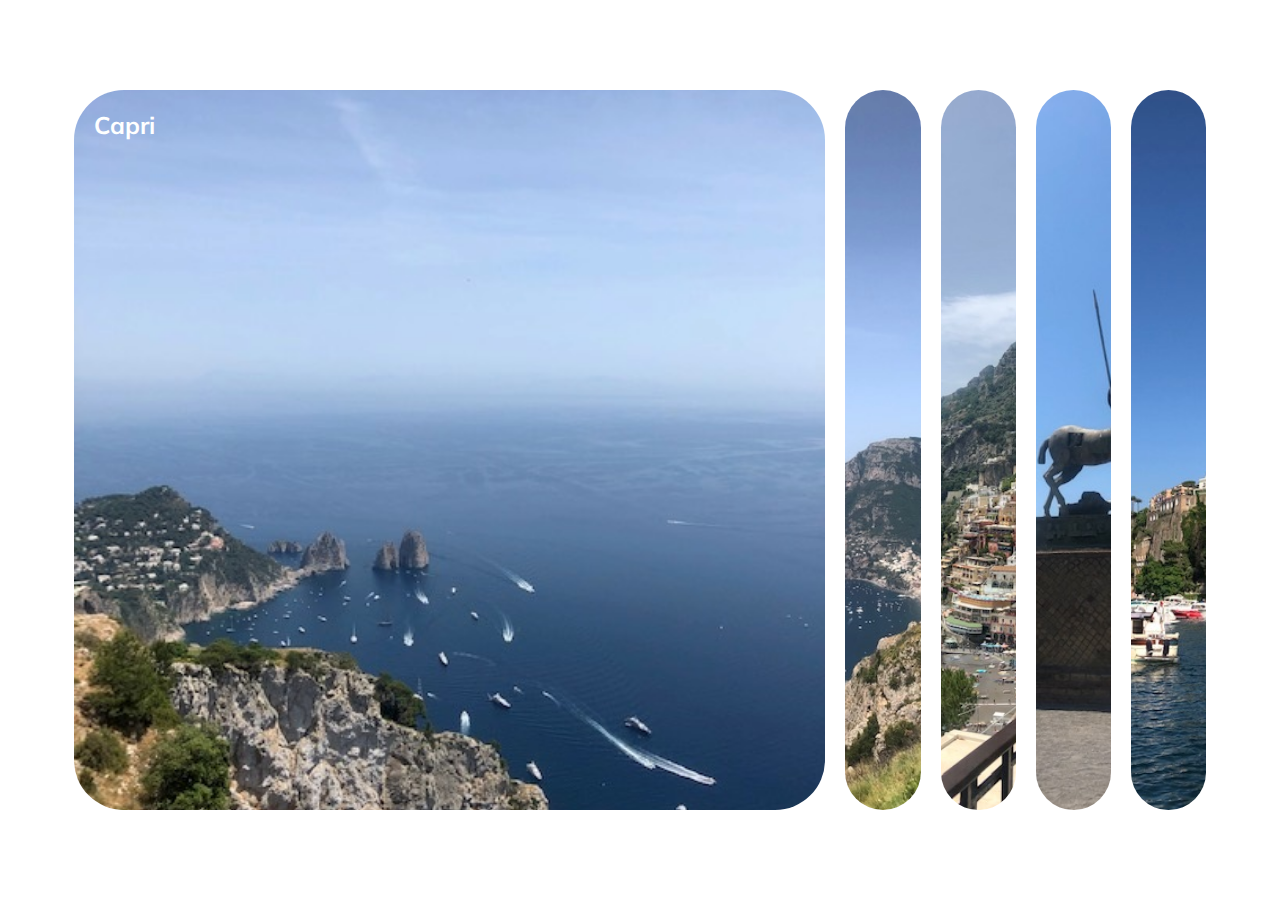
<file: Expanding_cards/index.html>
<!DOCTYPE html>
<html lang="en">
    <link rel="stylesheet" href="https://cdnjs.cloudflare.com/ajax/libs/font-awesome/6.1.2/css/all.min.css" integrity="sha512-1sCRPdkRXhBV2PBLUdRb4tMg1w2YPf37qatUFeS7zlBy7jJI8Lf4VHwWfZZfpXtYSLy85pkm9GaYVYMfw5BC1A==" crossorigin="anonymous" referrerpolicy="no-referrer" />
    <link rel="stylesheet" href="style.css" />
<head>
    <meta charset="UTF-8">
    <meta http-equiv="X-UA-Compatible" content="IE=edge">
    <meta name="viewport" content="width=device-width, initial-scale=1.0">
    <title>Expanding cards</title>
</head>
<body>
    <div class="container">
       <div class="panel active" style="background-image: url('images/capri.png');">
        <h3>Capri</h3>
        </div>
        <div class="panel" style="background-image: url('images/pathofgods.png');">
          <h3>Path of gods</h3>
        </div>
        <div class="panel" style="background-image: url('images/positano.png');">
          <h3>Positano</h3>
        </div>
        <div class="panel" style="background-image: url('images/pompeii.png');">
          <h3>Pompeii</h3>
        </div>
        <div class="panel" style="background-image: url('images/sorrento.png');">
          <h3>Sorrento</h3>
        </div>
  
      </div>
    <script src="script.js"></script>
</body>
</html>
</file>
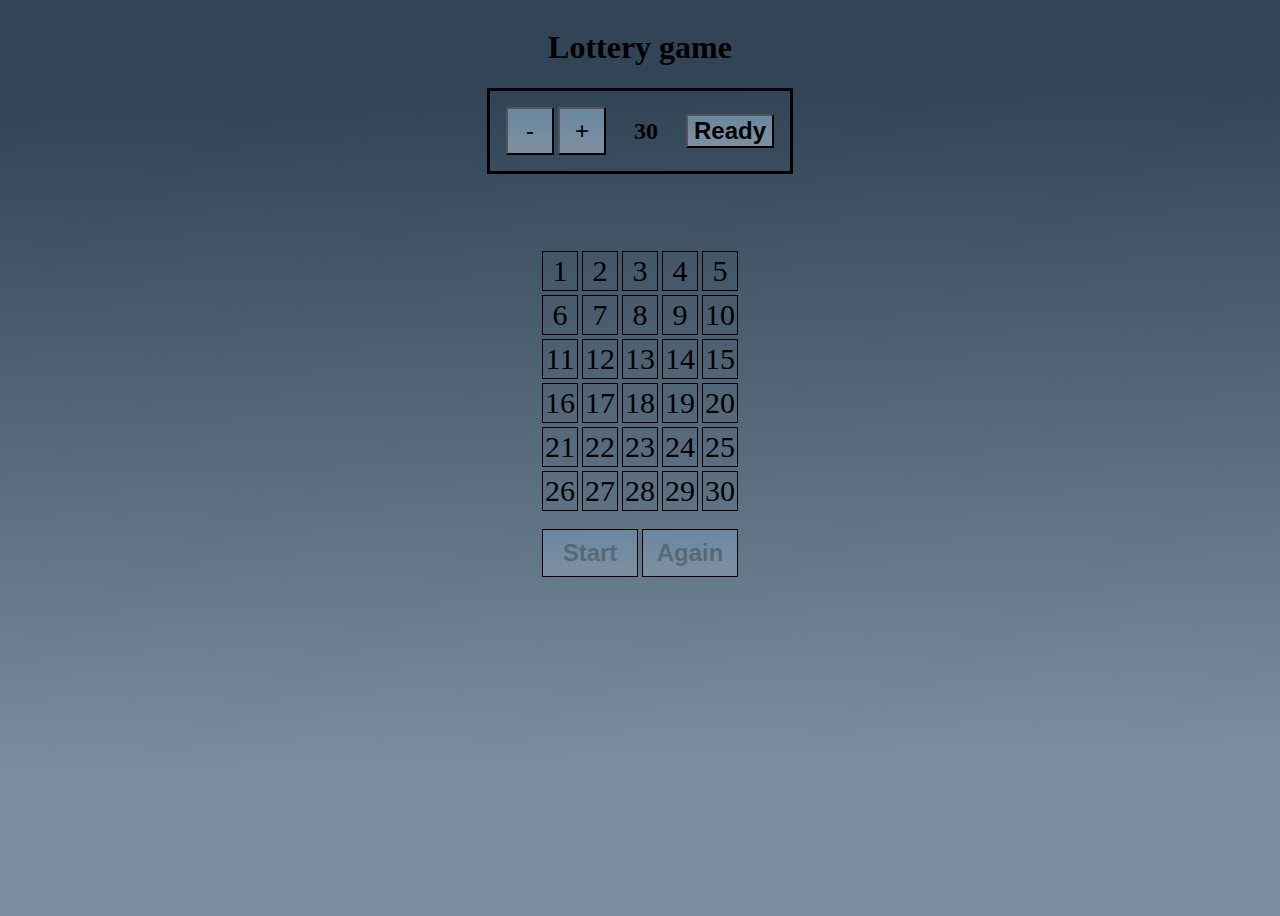
<file: lottery_game/index.html>
<!DOCTYPE html>
<html lang="en">

<head>
    <meta charset="UTF-8">
    <meta http-equiv="X-UA-Compatible" content="IE=edge">
    <meta name="viewport" content="width=device-width, initial-scale=1.0">
    <title>Lottery game</title>
    <link rel="stylesheet" href="style.css">
</head>

<body>
    <div id="setup">
        <h1>Lottery game</h1>
        <div id="value-container">
            <button id="sub">-</button>
            <button id="inc">+</button>
            <span id="value">30</span>
            <button id="ready">Ready</button>
        </div>
    </div>

    <p id="selectNums" class="hidden">Select 7 numbers!</p>
    <div id="grid-container">
        <div class="grid-item" id="item1">1</div>
        <div class="grid-item" id="item2">2</div>
        <div class="grid-item" id="item3">3</div>
        <div class="grid-item" id="item4">4</div>
        <div class="grid-item" id="item5">5</div>
        <div class="grid-item" id="item6">6</div>
        <div class="grid-item" id="item7">7</div>
        <div class="grid-item" id="item8">8</div>
        <div class="grid-item" id="item9">9</div>
        <div class="grid-item" id="item10">10</div>
        <div class="grid-item" id="item11">11</div>
        <div class="grid-item" id="item12">12</div>
        <div class="grid-item" id="item13">13</div>
        <div class="grid-item" id="item14">14</div>
        <div class="grid-item" id="item15">15</div>
        <div class="grid-item" id="item16">16</div>
        <div class="grid-item" id="item17">17</div>
        <div class="grid-item" id="item18">18</div>
        <div class="grid-item" id="item19">19</div>
        <div class="grid-item" id="item20">20</div>
        <div class="grid-item" id="item21">21</div>
        <div class="grid-item" id="item22">22</div>
        <div class="grid-item" id="item23">23</div>
        <div class="grid-item" id="item24">24</div>
        <div class="grid-item" id="item25">25</div>
        <div class="grid-item" id="item26">26</div>
        <div class="grid-item" id="item27">27</div>
        <div class="grid-item" id="item28">28</div>
        <div class="grid-item" id="item29">29</div>
        <div class="grid-item" id="item30">30</div>
    </div>
    <div id="start-container">
        <button id="start" disabled>Start</button>
        <button id="again" disabled>Again</button>
    </div>

    <script src="script.js"></script>
</body>

</html>
</file>
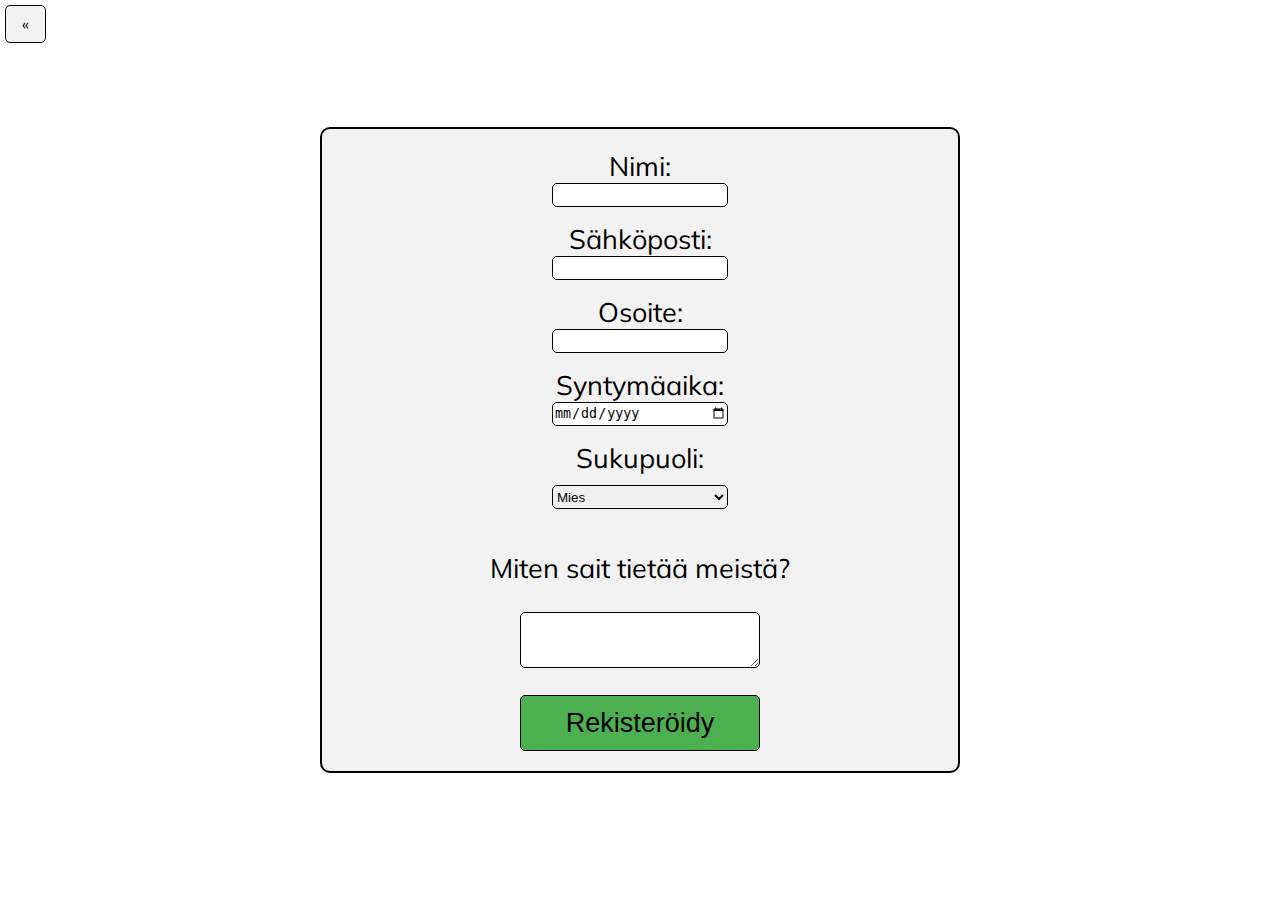
<file: Registration_page/index.html>
<!DOCTYPE html>
<html lang="en">
<link rel="stylesheet" href="https://cdnjs.cloudflare.com/ajax/libs/font-awesome/6.1.2/css/all.min.css"
  integrity="sha512-1sCRPdkRXhBV2PBLUdRb4tMg1w2YPf37qatUFeS7zlBy7jJI8Lf4VHwWfZZfpXtYSLy85pkm9GaYVYMfw5BC1A=="
  crossorigin="anonymous" referrerpolicy="no-referrer" />
<link rel="stylesheet" href="style.css" />

<head>
  <meta charset="UTF-8">
  <meta http-equiv="X-UA-Compatible" content="IE=edge">
  <meta name="viewport" content="width=device-width, initial-scale=1.0">
  <title>Registration</title>
</head>

<body>

  <a href="#">&laquo;</a>
  <form id="rekisterointi-form">

    <label id="nimi-label">Nimi:</label><br>
    <input type="text" name="name" id="nimi" placeholder="" required="required" /></label><br>

    <label id="sposti-label">Sähköposti:</label><br>
    <input type="email" name="email" id="sposti" placeholder="" required="required" /></label><br>

    <label id="osoite-label">Osoite:</label><br>
    <input type="text" name="osoite" id="osoite" placeholder="" required="required" /></label><br>

    <label id="syntymaaika-label">Syntymäaika:</label><br>
    <input type="date" id="syntymaaika" name="syntymaaika" required="required" /></label><br>

    <label id="sukupuoli-label">Sukupuoli:</label><br>
    <select id="sukupuoli" name="sukupuoli">
      <option value="Mies"> Mies</option>
      <option value="Nainen"> Nainen </option>
      <option value="Muu"> Muu</option>
    </select>

    <label id="tiedot">
      <p>Miten sait tietää meistä?</p>
      <textarea id="textarea" name="comments" placeholder=""></textarea>
    </label>

    <label id="rekisteroidy"></label>
    <button id="rekisteroidy-button">Rekisteröidy</button>
  </form>
</body>

</html>
</file>
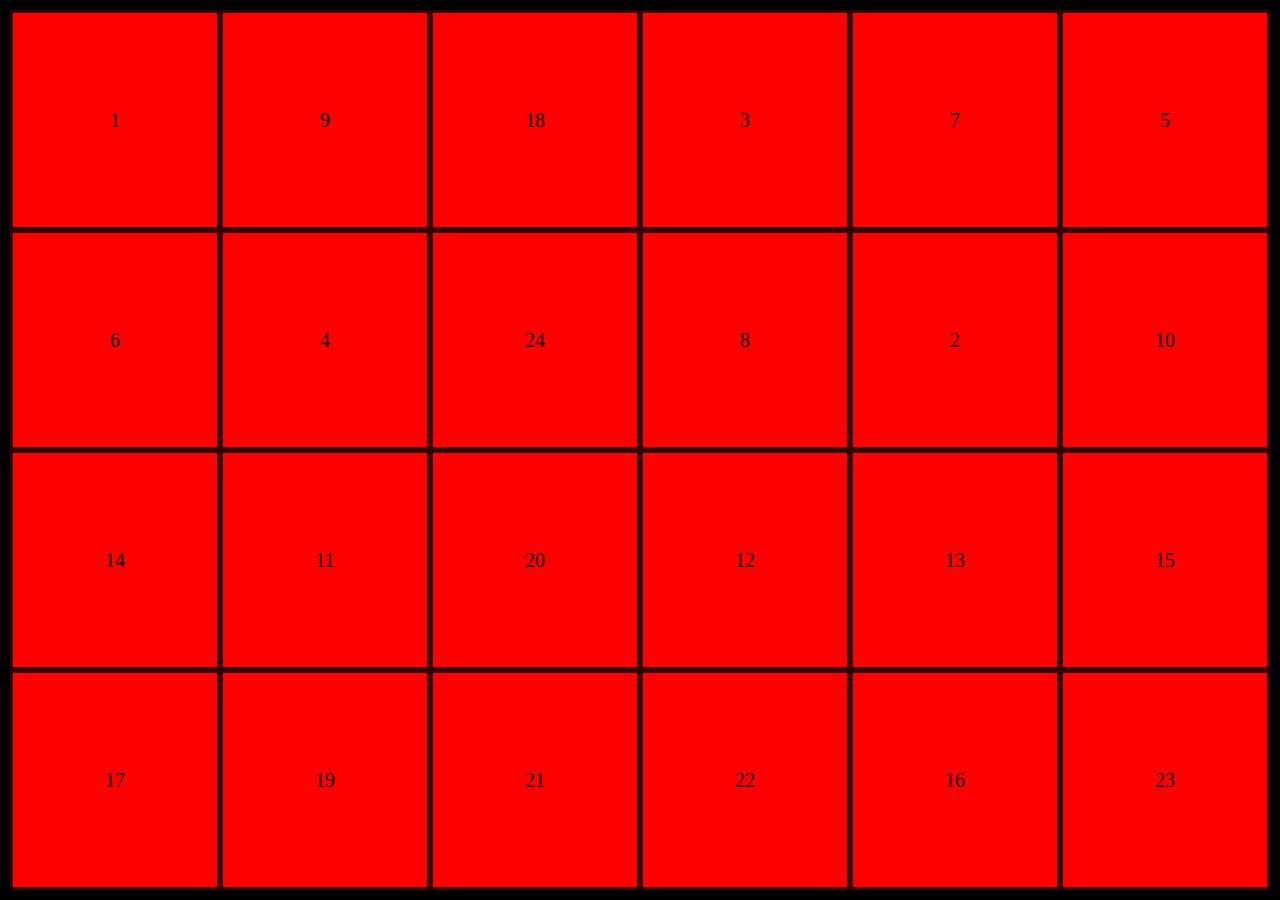
<file: Xmas_calendar/index.html>
<!DOCTYPE html>
<html>

<head>
    <script src="https://ajax.googleapis.com/ajax/libs/jquery/3.6.0/jquery.min.js"></script>
    <meta charset="UTF-8">
    <meta http-equiv="X-UA-Compatible" content="IE=edge">
    <meta name="viewport" content="width=device-width, initial-scale=1.0">
    <script src="script.js"></script>
    <link rel="stylesheet" href="style.css">
</head>

<body>
    <div class="grid-container">
        <div class="grid-item color1" id="1">1</div>
        <div class="grid-item color1" id="9">9</div>
        <div class="grid-item color1" id="18">18</div>
        <div class="grid-item color1" id="3">3</div>
        <div class="grid-item color1" id="7">7</div>
        <div class="grid-item color1" id="5">5</div>
        <div class="grid-item color1" id="6">6</div>
        <div class="grid-item color1" id="4">4</div>
        <div class="grid-item color1" id="24">24</div>
        <div class="grid-item color1" id="8">8</div>
        <div class="grid-item color1" id="2">2</div>
        <div class="grid-item color1" id="10">10</div>
        <div class="grid-item color1" id="14">14</div>
        <div class="grid-item color1" id="11">11</div>
        <div class="grid-item color1" id="20">20</div>
        <div class="grid-item color1" id="12">12</div>
        <div class="grid-item color1" id="13">13</div>
        <div class="grid-item color1" id="15">15</div>
        <div class="grid-item color1" id="17">17</div>
        <div class="grid-item color1" id="19">19</div>
        <div class="grid-item color1" id="21">21</div>
        <div class="grid-item color1" id="22">22</div>
        <div class="grid-item color1" id="16">16</div>
        <div class="grid-item color1" id="23">23</div>


    </div>
</body>

</html>
</file>
<file: Expanding_cards/style.css>
@import url('https://fonts.googleapis.com/css2?family=Muli&display=swap');

* {
    box-sizing: border-box;
}

body {   
    background: white;
    font-family: 'Muli', sans-serif;
    display: flex;
    align-items: center;
    justify-content: center;
    height: 100vh;
    overflow: hidden;
    margin: 0;
}

.container {
    display: flex;
    width: 90vw;
}


.panel {
    background-size: cover;
    background-position: center;
    background-repeat: no-repeat;
    height: 80vh;
    border-radius: 50px;
    color: #fff;
    cursor: pointer;
    flex: 0.5;
    margin: 10px;
    position: relative;
    transition: flex 0.7s ease-in;
}

.panel h3 {
    font-size: 24px;
    position: absolute;
    top: 20px;
    left: 20px;
    margin: 0;
    opacity: 0;
}

.panel.active {
    flex: 5;
}

.panel.active h3 {
    opacity: 1;
    transition: opacity 0.3s ease-in 0.4s;
}

@media (max-width: 480px) {
    .container {
        width: 100vw;
    }

    .panel:nth-of-type(4),
    .panel:nth-of-type(5) {
        display: none;
    }
    
}
</file>
<file: lottery_game/style.css>
body {
  background: linear-gradient(178.6deg, rgb(49, 69, 87) 11.8%, rgb(124, 143, 161) 83.8%);
  min-height: 100vh;
}

h1 {
  font-size: 2em;
}
#setup {
  display: flex;
  flex-direction: column;
  align-items: center;
  text-align: center;
  font-weight: bold;

}
#value-container {
  border: 3px solid;
  padding: 1em;
}

#sub {
  background: linear-gradient(178.6deg, rgb(107, 136, 161) 11.8%, rgb(124, 143, 161) 83.8%);
  font-size: 1.5em;
  height: 2em;
  width: 2em;
}
#inc {
  background: linear-gradient(178.6deg, rgb(107, 136, 161) 11.8%, rgb(124, 143, 161) 83.8%);
  font-size: 1.5em;
  height: 2em;
  width: 2em;
}
#value {
  padding: 1em;
  font-weight: bold;
  font-size: 1.5em;
}
#ready {
  background: linear-gradient(178.6deg, rgb(107, 136, 161) 11.8%, rgb(124, 143, 161) 83.8%);
  font-weight: bold;
  font-size: 1.5em;
}

.hidden {
  visibility: hidden;
}

.checkedNum {
  background-color: green;
  color: #000000;
}

.visibleRandomNum {
  color: rgb(255, 255, 255);
}

#selectNums {
  text-align: center;
  font-size: 1.5em;
}

#start-container {
  text-align: center;
  margin: 1em;
  padding-bottom: 5em;
}

#start {
  background: linear-gradient(178.6deg, rgb(107, 136, 161) 11.8%, rgb(124, 143, 161) 83.8%);
  font-size: 1.5em;
  font-weight: bold;
  width: 4em;
  height: 2em;
  margin-bottom: 0.2em;
  border: 1px solid rgb(0, 0, 0);
}

#again {
  background: linear-gradient(178.6deg, rgb(107, 136, 161) 11.8%, rgb(124, 143, 161) 83.8%);
  font-size: 1.5em;
  font-weight: bold;
  width: 4em;
  height: 2em;
  border: 1px solid rgb(0, 0, 0);
}
.active {
  cursor: pointer;
}

.deactivate {
  pointer-events: none !important;
  touch-action: none; 
}

#grid-container {
  display: grid;
  justify-content: center;
  grid-template-columns: auto auto auto auto auto;
  color: rgb(0, 0, 0);
  margin: auto; 
}

#grid-container > div {
  border: 1px solid rgb(0, 0, 0);
  margin: 2px;
  padding: 2px;
  font-size: 30px;
  text-align: center;
}
</file>
<file: Registration_page/style.css>
@import url('https://fonts.googleapis.com/css2?family=Muli&display=swap');

* {
  box-sizing: border-box;
}

body {

    background: white;
    font-family: 'Muli', sans-serif;
    display: flex;
    align-items: center;
    justify-content: center;
    height: 100vh;
    overflow: hidden;
    margin: 0;
    
} 

#rekisterointi-form {
  text-align: center;
  width: 50%;
  border-radius: 10px;
  border: 2px solid black;
  background-color: #f2f2f2;
  padding-bottom: 20px;
  padding-top: 20px;
}

  a { 
  position: absolute;
  top: 5px;
  left: 5px;
  background-color: #f2f2f2;
  color: black;
  padding: 8px 16px;
  border-radius: 5px;
  border: solid 1px black;
  text-decoration: none;
  transition: .3s;
}

a:hover {
  background-color: #4CAF50;
}

#nimi {
    margin-bottom: 15px;
    width: 11rem;
    height: 1.5rem;
    border: solid 1px;
    border-radius: 5px;
}


#nimi-label {
    font-size: 3vh;
    color: #000000;
}

#sposti {
    margin-bottom: 15px;
    width: 11rem;
    height: 1.5rem;
    border: solid 1px;
    border-radius: 5px;    
}

#sposti-label {
    font-size: 3vh;
    color: #000000;
}

#osoite {
    margin-bottom: 15px;
    width: 11rem;
    height: 1.5rem;
    border: solid 1px;
    border-radius: 5px;
}

#osoite-label {
    font-size: 3vh;
    color: #000000;
}

#syntymaaika {
    margin-bottom: 15px;
    width: 11rem;
    height: 1.5rem;
    border: solid 1px;
    border-radius: 5px;
}

#syntymaaika-label {
    font-size: 3vh;
    color: #000000;
}

#sukupuoli {
    margin-bottom: 15px;
    width: 11rem;
    height: 1.5rem;
    border: solid 1px;
    border-radius: 5px;
}

#sukupuoli-label {
    color: #000000;
    font-size: 3vh;
}

#tiedot {
    color: #000000;
    font-size: 3vh;
}

#textarea {
    margin-bottom: 20px;
    width: 15rem;
    height: 3.5rem; 
    font-size: 2vh;
    border: solid 1px;
    border-radius: 5px;
}


  #rekisteroidy-button {
    margin: auto;
    display: block;
    width: 15rem;
    height: 3.5rem; 
    font-size: 3vh;   
    border: solid 1px #000000;
    border-radius: 5px;
    color: black;
    background-color: #4CAF50;
    cursor: pointer;
    transition: .3s;
}

#rekisteroidy-button:hover {
    background-color: #f2f2f2;
} 


@media only screen and (max-width: 630px) {
  #nimi{
    width: 60%;
  }
  #nimi-label {
    font-size: 2vh;
  }
  #sposti{
    width: 60%;
  }
  #sposti-label {
    font-size: 2vh;
  }
  #syntymaaika{
    width: 60%;
  }
  #syntymaaika-label {
    font-size: 2vh;
  }
  #osoite{
    width: 60%;
  }
  #osoite-label {
    font-size: 2vh;
  }
  #sukupuoli{
    width: 60%;
  }
  #sukupuoli-label {
    font-size: 2vh;
  }
  #textarea{
    width: 77%;
  }
  #tiedot {
    font-size: 2vh;
  }
  #rekisteroidy-button{
    width: 77%;
    font-size: 2vh;
  }
}
</file>
<file: Xmas_calendar/style.css>
* {
    box-sizing: border-box;
}

body {
    background-color: #000000;
    overflow: hidden;
    margin: 0;
}

.grid-container {
    display: grid;
    grid-template-columns: 1fr 1fr 1fr 1fr 1fr 1fr;
    height: 100vh;
    padding: 10px;

}

.grid-item {
    cursor: pointer;
    display: flex;
    align-items: center;
    justify-content: center;
    background-color: rgba(255, 255, 255, 0.8);
    border: 3px rgba(0, 0, 0, 0.8) solid;
    font-size: 20px;


}

.color1 {
    background-color: rgb(255, 0, 0);
    color: black;

}

.color2 {
    background-color: white;
    color: red;
}
</file>
